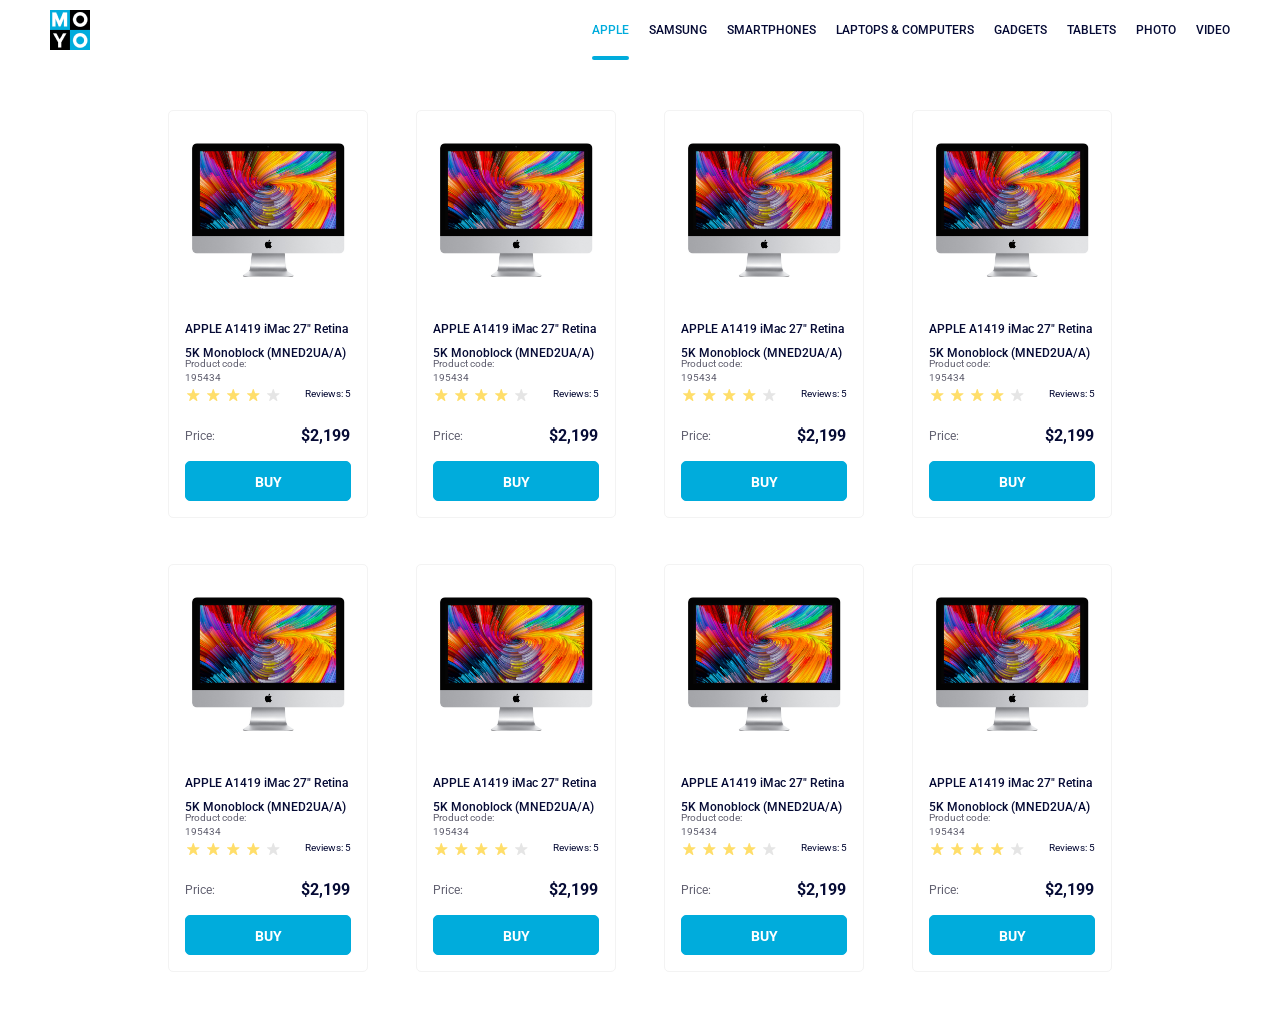
<file: index.html>
<!doctype html><html lang="en"><head><meta charset="utf-8"><meta name="viewport" content="width=device-width, initial-scale=1.0"><title>Catalog</title><link rel="preconnect" href="https://fonts.gstatic.com"><link href="https://fonts.googleapis.com/css2?family=Roboto:wght@400;500;700&display=swap" rel="stylesheet"><link rel="stylesheet" href="index.36554c66.css"><link href="https://fonts.googleapis.com/css2?family=Roboto:wght@100..900&display=swap" rel="stylesheet"></head><body> <header class="header"> <a href="index.html" class="logo"> <img class="logo__img" src="logo.eddae0ff.png" alt="Moyo logo"> </a> <nav class="nav"> <ul class="nav__list"> <li class="nav__item"> <a href="#" class="is-active nav__link"> Apple </a> </li> <li class="nav__item"> <a href="#" class="nav__link"> Samsung </a> </li> <li class="nav__item"> <a href="#" class="nav__link"> Smartphones </a> </li> <li class="nav__item"> <a href="#" class="nav__link" data-qa="nav-hover"> Laptops & Computers </a> </li> <li class="nav__item"> <a href="#" class="nav__link"> Gadgets </a> </li> <li class="nav__item"> <a href="#" class="nav__link"> Tablets </a> </li> <li class="nav__item"> <a href="#" class="nav__link"> Photo </a> </li> <li class="nav__item"> <a href="#" class="nav__link"> Video </a> </li> </ul> </nav> </header> <main class="catalog"> <div class="catalog__content"> <div class="card" data-qa="card"> <a href="#" class="card__image-link"> <img src="imac.202c52ff.jpeg" alt="Product_card" class="card__image"> </a> <div class="card__content"> <a href="#" class="card__title-link"> <h3 class="card__title"> APPLE A1419 iMac 27" Retina 5K Monoblock (MNED2UA/A) </h3> </a> </div> <div class="card__index"> <a href="#" class="card__code-link"> <p class="card__code">Product code: 195434</p> </a> </div> <div class="card__review"> <div class="stars stars--4"> <div class="stars__star"></div> <div class="stars__star"></div> <div class="stars__star"></div> <div class="stars__star"></div> <div class="stars__star"></div> </div> <div class="card__reviews"> <a href="#" class="card__reviews-link"> <p class="card__reviews-text">Reviews: 5</p> </a> </div> </div> <div class="card__price"> <div class="card__price-name">Price:</div> <div class="card__price-value">$2,199</div> </div> <a href="#" class="card__button" data-qa="card-hover"> Buy </a> </div> <div class="card"> <a href="#" class="card__image-link"> <img src="imac.202c52ff.jpeg" alt="Product_card" class="card__image"> </a> <div class="card__content"> <a href="#" class="card__title-link"> <h3 class="card__title"> APPLE A1419 iMac 27" Retina 5K Monoblock (MNED2UA/A) </h3> </a> </div> <div class="card__index"> <a href="#" class="card__code-link"> <p class="card__code">Product code: 195434</p> </a> </div> <div class="card__review"> <div class="stars stars--4"> <div class="stars__star"></div> <div class="stars__star"></div> <div class="stars__star"></div> <div class="stars__star"></div> <div class="stars__star"></div> </div> <div class="card__reviews"> <a href="#" class="card__reviews-link"> <p class="card__reviews-text">Reviews: 5</p> </a> </div> </div> <div class="card__price"> <div class="card__price-name">Price:</div> <div class="card__price-value">$2,199</div> </div> <a href="#" class="card__button" data-qa="card-hover"> Buy </a> </div> <div class="card"> <a href="#" class="card__image-link"> <img src="imac.202c52ff.jpeg" alt="Product_card" class="card__image"> </a> <div class="card__content"> <a href="#" class="card__title-link"> <h3 class="card__title"> APPLE A1419 iMac 27" Retina 5K Monoblock (MNED2UA/A) </h3> </a> </div> <div class="card__index"> <a href="#" class="card__code-link"> <p class="card__code">Product code: 195434</p> </a> </div> <div class="card__review"> <div class="stars stars--4"> <div class="stars__star"></div> <div class="stars__star"></div> <div class="stars__star"></div> <div class="stars__star"></div> <div class="stars__star"></div> </div> <div class="card__reviews"> <a href="#" class="card__reviews-link"> <p class="card__reviews-text">Reviews: 5</p> </a> </div> </div> <div class="card__price"> <div class="card__price-name">Price:</div> <div class="card__price-value">$2,199</div> </div> <a href="#" class="card__button" data-qa="card-hover"> Buy </a> </div> <div class="card"> <a href="#" class="card__image-link"> <img src="imac.202c52ff.jpeg" alt="Product_card" class="card__image"> </a> <div class="card__content"> <a href="#" class="card__title-link"> <h3 class="card__title"> APPLE A1419 iMac 27" Retina 5K Monoblock (MNED2UA/A) </h3> </a> </div> <div class="card__index"> <a href="#" class="card__code-link"> <p class="card__code">Product code: 195434</p> </a> </div> <div class="card__review"> <div class="stars stars--4"> <div class="stars__star"></div> <div class="stars__star"></div> <div class="stars__star"></div> <div class="stars__star"></div> <div class="stars__star"></div> </div> <div class="card__reviews"> <a href="#" class="card__reviews-link"> <p class="card__reviews-text">Reviews: 5</p> </a> </div> </div> <div class="card__price"> <div class="card__price-name">Price:</div> <div class="card__price-value">$2,199</div> </div> <a href="#" class="card__button" data-qa="card-hover"> Buy </a> </div> <div class="card"> <a href="#" class="card__image-link"> <img src="imac.202c52ff.jpeg" alt="Product_card" class="card__image"> </a> <div class="card__content"> <a href="#" class="card__title-link"> <h3 class="card__title"> APPLE A1419 iMac 27" Retina 5K Monoblock (MNED2UA/A) </h3> </a> </div> <div class="card__index"> <a href="#" class="card__code-link"> <p class="card__code">Product code: 195434</p> </a> </div> <div class="card__review"> <div class="stars stars--4"> <div class="stars__star"></div> <div class="stars__star"></div> <div class="stars__star"></div> <div class="stars__star"></div> <div class="stars__star"></div> </div> <div class="card__reviews"> <a href="#" class="card__reviews-link"> <p class="card__reviews-text">Reviews: 5</p> </a> </div> </div> <div class="card__price"> <div class="card__price-name">Price:</div> <div class="card__price-value">$2,199</div> </div> <a href="#" class="card__button" data-qa="card-hover"> Buy </a> </div> <div class="card"> <a href="#" class="card__image-link"> <img src="imac.202c52ff.jpeg" alt="Product_card" class="card__image"> </a> <div class="card__content"> <a href="#" class="card__title-link"> <h3 class="card__title"> APPLE A1419 iMac 27" Retina 5K Monoblock (MNED2UA/A) </h3> </a> </div> <div class="card__index"> <a href="#" class="card__code-link"> <p class="card__code">Product code: 195434</p> </a> </div> <div class="card__review"> <div class="stars stars--4"> <div class="stars__star"></div> <div class="stars__star"></div> <div class="stars__star"></div> <div class="stars__star"></div> <div class="stars__star"></div> </div> <div class="card__reviews"> <a href="#" class="card__reviews-link"> <p class="card__reviews-text">Reviews: 5</p> </a> </div> </div> <div class="card__price"> <div class="card__price-name">Price:</div> <div class="card__price-value">$2,199</div> </div> <a href="#" class="card__button" data-qa="card-hover"> Buy </a> </div> <div class="card"> <a href="#" class="card__image-link"> <img src="imac.202c52ff.jpeg" alt="Product_card" class="card__image"> </a> <div class="card__content"> <a href="#" class="card__title-link"> <h3 class="card__title"> APPLE A1419 iMac 27" Retina 5K Monoblock (MNED2UA/A) </h3> </a> </div> <div class="card__index"> <a href="#" class="card__code-link"> <p class="card__code">Product code: 195434</p> </a> </div> <div class="card__review"> <div class="stars stars--4"> <div class="stars__star"></div> <div class="stars__star"></div> <div class="stars__star"></div> <div class="stars__star"></div> <div class="stars__star"></div> </div> <div class="card__reviews"> <a href="#" class="card__reviews-link"> <p class="card__reviews-text">Reviews: 5</p> </a> </div> </div> <div class="card__price"> <div class="card__price-name">Price:</div> <div class="card__price-value">$2,199</div> </div> <a href="#" class="card__button" data-qa="card-hover"> Buy </a> </div> <div class="card"> <a href="#" class="card__image-link"> <img src="imac.202c52ff.jpeg" alt="Product_card" class="card__image"> </a> <div class="card__content"> <a href="#" class="card__title-link"> <h3 class="card__title"> APPLE A1419 iMac 27" Retina 5K Monoblock (MNED2UA/A) </h3> </a> </div> <div class="card__index"> <a href="#" class="card__code-link"> <p class="card__code">Product code: 195434</p> </a> </div> <div class="card__review"> <div class="stars stars--4"> <div class="stars__star"></div> <div class="stars__star"></div> <div class="stars__star"></div> <div class="stars__star"></div> <div class="stars__star"></div> </div> <div class="card__reviews"> <a href="#" class="card__reviews-link"> <p class="card__reviews-text">Reviews: 5</p> </a> </div> </div> <div class="card__price"> <div class="card__price-name">Price:</div> <div class="card__price-value">$2,199</div> </div> <a href="#" class="card__button" data-qa="card-hover"> Buy </a> </div> </div> </main> </body></html>
</file>
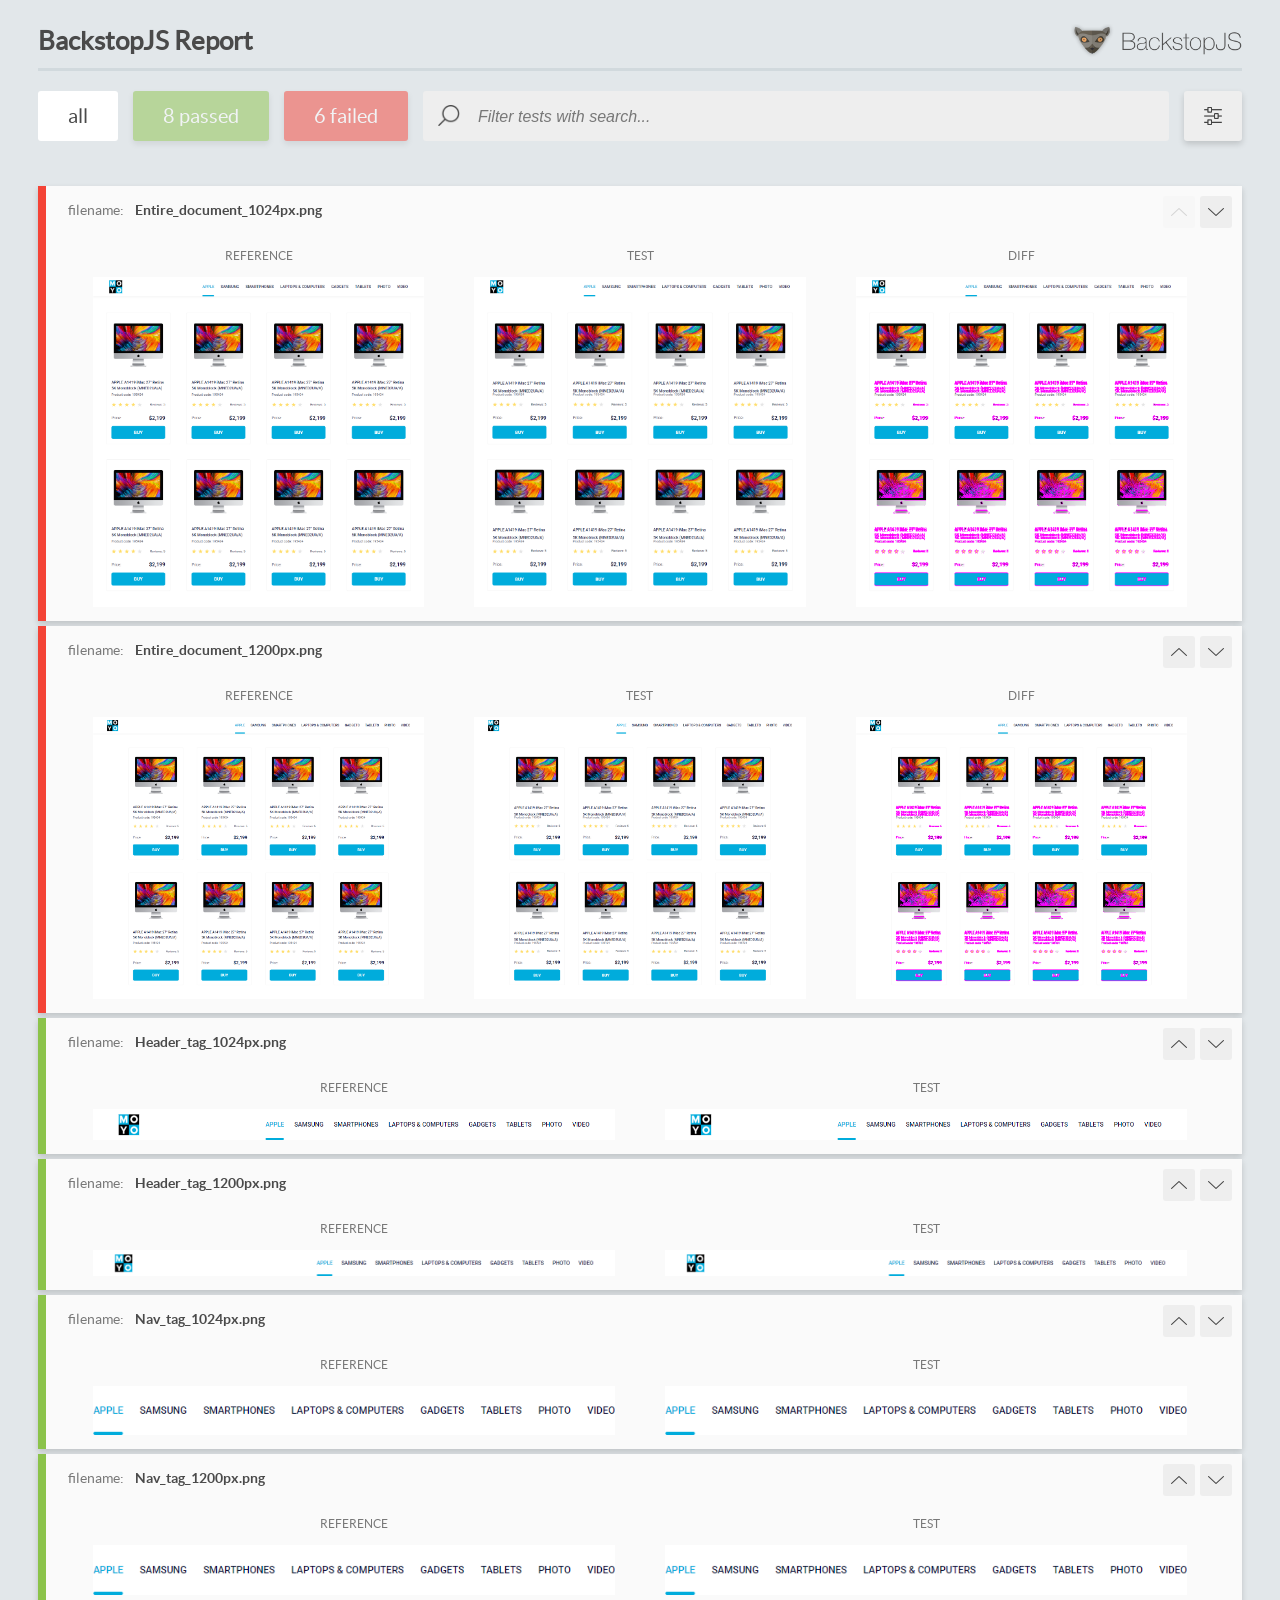
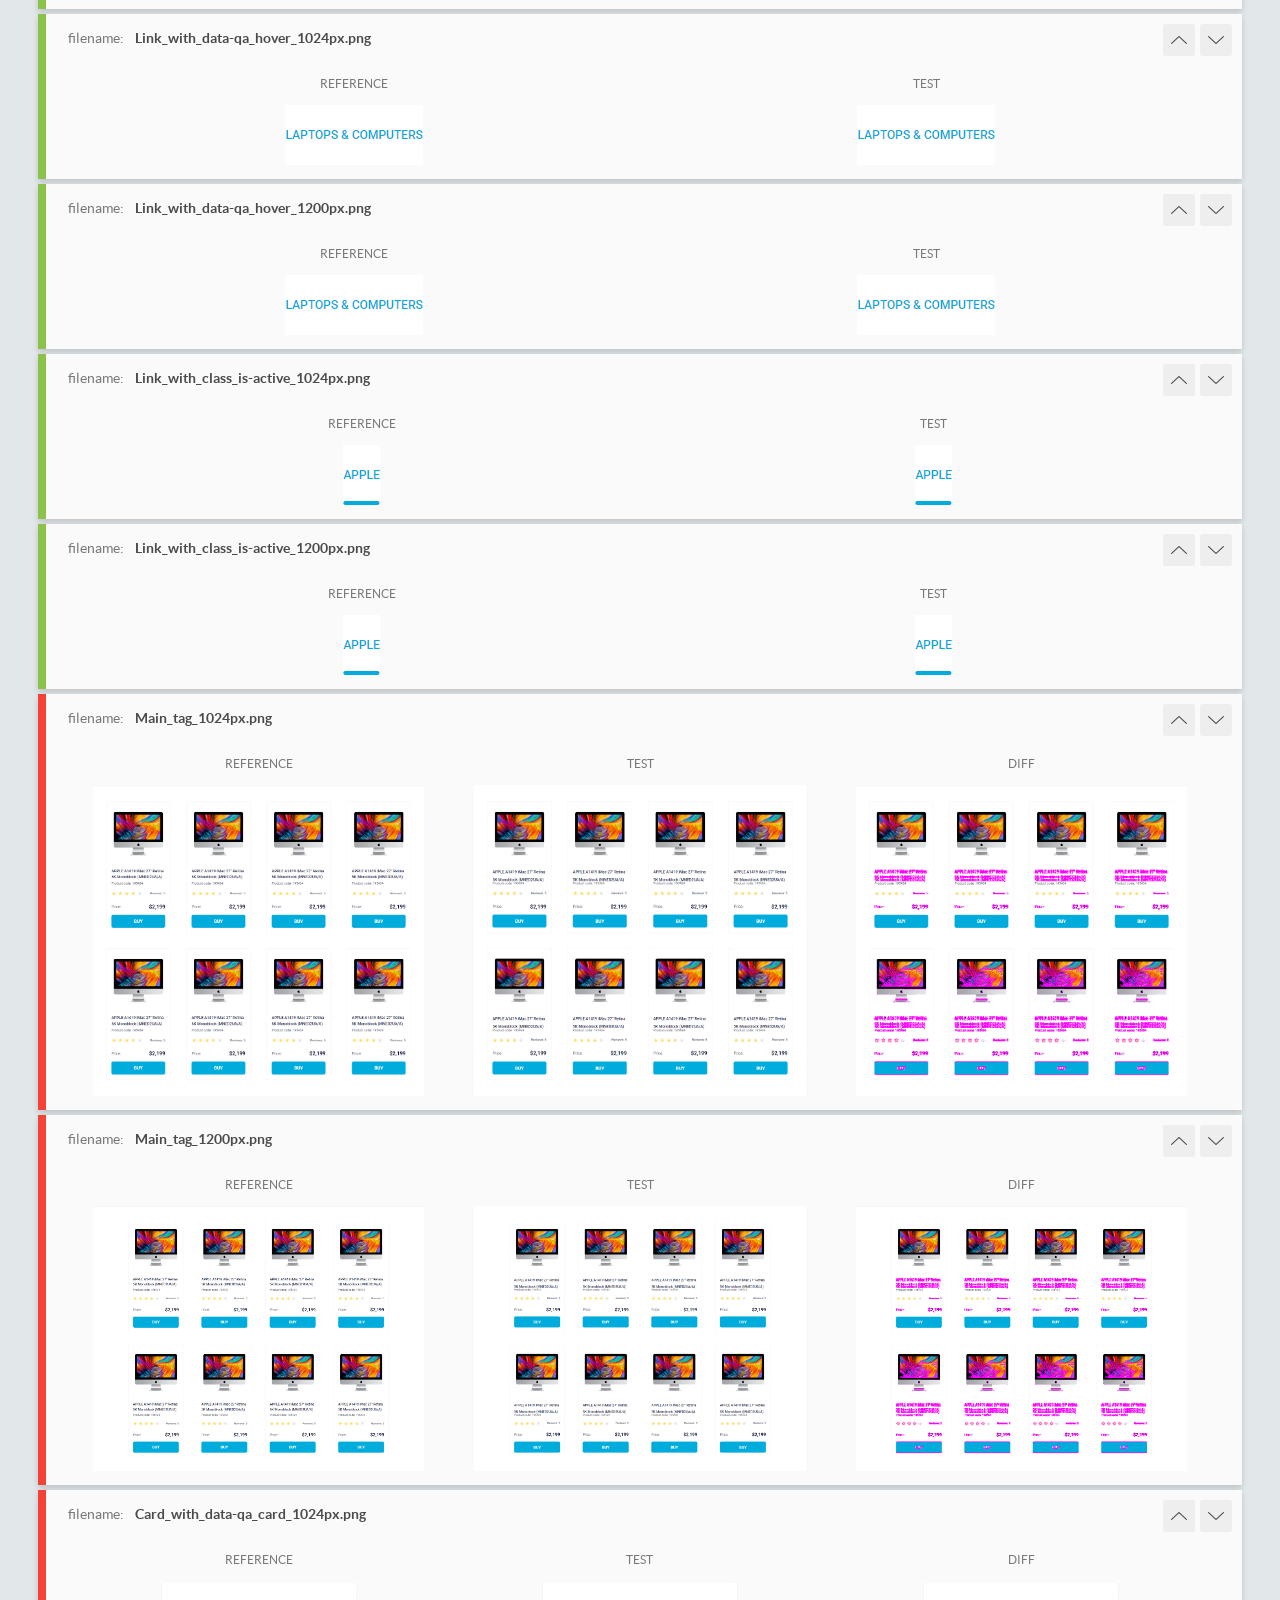
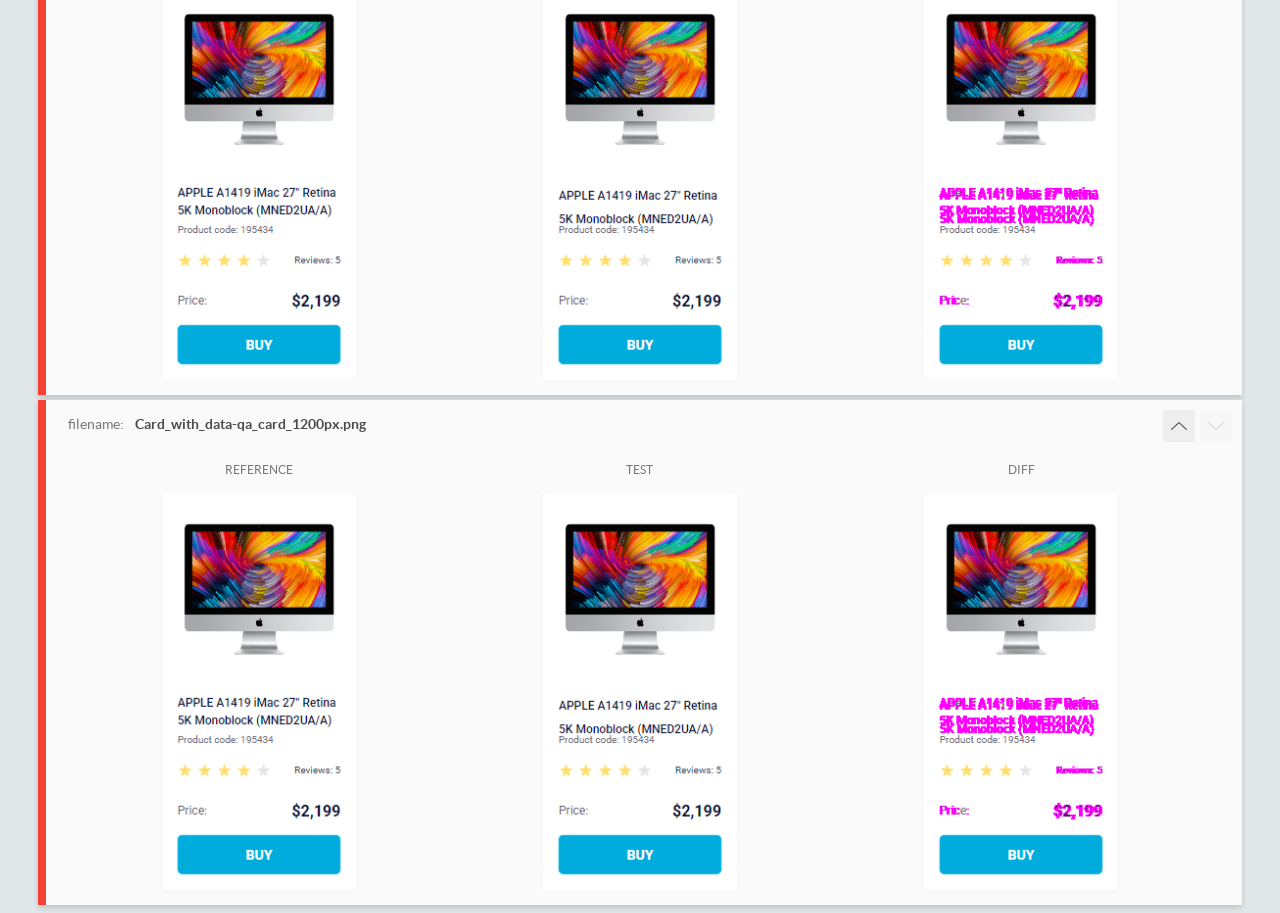
<file: report/html_report/index.html>
<!DOCTYPE html>
<html>
  <head>
    <meta charset="utf-8">
    <!-- Disable Cache -->
    <meta http-equiv="Cache-Control" content="no-cache, no-store, must-revalidate">
    <meta http-equiv="Pragma" content="no-cache">
    <meta http-equiv="Expires" content="0">

    <title>BackstopJS Report</title>

    <style>
      @font-face {
          font-family: 'latoregular';
          src: url('./assets/fonts/lato-regular-webfont.woff2') format('woff2'),
              url('./assets/fonts/lato-regular-webfont.woff') format('woff');
          font-weight: 400;
          font-style: normal;
      }
      @font-face {
          font-family: 'latobold';
          src: url('./assets/fonts/lato-bold-webfont.woff2') format('woff2'),
              url('./assets/fonts/lato-bold-webfont.woff') format('woff');
          font-weight: 700;
          font-style: normal;
      }

      .ReactModal__Body--open {
          overflow: hidden;
      }
      .ReactModal__Body--open .header {
        display: none;
      }

    </style>
  </head>
  <body style="background-color: #E2E7EA">
    <div id="root">

    </div>
    <script>
      function report (report) { // eslint-disable-line no-unused-vars
        window.tests = report;
      }
    </script>
    <script src="config.js"></script>
    <script src="index_bundle.js"></script>
  </body>
</html>
</file>
<file: index.36554c66.css>
.header{justify-content:space-between;align-items:center;padding:0 50px;display:flex}.logo{height:40px}.logo__img{width:40px;height:40px;display:block}.nav__list{margin:0;padding:0;list-style:none;display:flex}.nav__item{display:block}.nav__item:not(:last-child){margin-right:20px}.nav__link{color:#060b35;text-transform:uppercase;justify-content:center;align-items:center;height:60px;font-size:12px;font-weight:500;line-height:60px;text-decoration:none;transition:color .3s ease-in-out;display:flex}.nav__link:hover{color:#00acdc}.nav__link.is-active{color:#00acdc;position:relative}.nav__link.is-active:after{content:"";background-color:#00acdc;border-radius:4px;width:100%;height:4px;position:absolute;bottom:0}.catalog{padding:50px 40px}.catalog__content{--columns:1;grid-template-columns:repeat(var(--columns),200px);justify-content:center;gap:46px 48px;margin:0 auto;display:grid}@media (width>=488px){.catalog__content{--columns:2}}@media (width>=768px){.catalog__content{--columns:3}}@media (width>=1024px){.catalog__content{--columns:4}}.card{background-color:#fff;border:1px solid #f3f3f3;border-radius:5px;flex-direction:column;align-items:center;width:200px;height:408px;transition:transform .3s;display:flex}.card__image{box-sizing:content-box;width:160px;height:134px;padding-top:32px;padding-bottom:40px;display:block}.card__title{color:#060b35;width:166px;height:36px;margin:0;font-size:12px;font-weight:500;line-height:24px;transition:color .3s}.card__title-link{text-decoration:none;transition:-webkit-text-decoration .3s,-webkit-text-decoration .3s,text-decoration .3s}.card__index{align-self:flex-start;width:98px;height:14px;margin:4px 0 16px 16px}.card__code{color:#616070;text-align:left;margin:0;font-size:10px;font-weight:400;line-height:14px}.card__code-link{text-decoration:none}.card__review{flex-direction:row;justify-content:space-between;width:166px;height:16px;padding:0;display:flex}.card__reviews{width:53px;height:16px;display:flex}.card__reviews-link{width:53px;text-decoration:none}.card__reviews-text{color:#060b35;flex-direction:row;justify-content:flex-end;width:53px;height:16px;margin:0;font-size:10px;font-weight:400;line-height:14px;display:flex}.card__price{flex-direction:row;justify-content:space-between;align-items:flex-end;width:166px;height:18px;margin-top:24px;padding:0;display:flex}.card__price-name{color:#616070;align-items:flex-end;width:31px;height:18px;margin:0;font-size:12px;font-weight:400;line-height:18px;display:flex}.card__price-value{color:#060b35;text-align:right;align-items:flex-end;width:50px;height:18px;margin:0;font-size:16px;font-weight:700;line-height:18px;display:flex}.card__button{text-align:center;box-sizing:border-box;color:#fff;text-transform:uppercase;background-color:#00acdc;border:1px solid #00acdc;border-radius:5px;width:166px;height:40px;margin:16px;padding:0;font-size:14px;font-weight:700;line-height:40px;text-decoration:none;transition:color .3s,background-color .3s linear,border .3s linear;display:block}.card__image-link:hover,.card__title-link:hover,.card__code-link:hover,.card__reviews-link:hover{text-decoration:underline}.card__button:hover{color:#00acdc;background-color:#fff;border:1px solid #00acdc}.card:hover{transform:scale(1.2)}.card:hover .card__title{color:#34568b}.stars{display:flex}.stars__star{background-image:url(star.822d561e.svg);background-position:50%;background-repeat:no-repeat;width:16px;height:16px}.stars__star:not(:last-child){margin-right:4px}.stars--1 .stars__star:nth-child(-n+1),.stars--2 .stars__star:nth-child(-n+2),.stars--3 .stars__star:nth-child(-n+3),.stars--4 .stars__star:nth-child(-n+4),.stars--5 .stars__star:nth-child(-n+5){background-image:url(star-active.edda4c43.svg)}body{margin:0;padding:0;font-family:Roboto,sans-serif}*{box-sizing:border-box}
/*# sourceMappingURL=index.36554c66.css.map */
</file>
